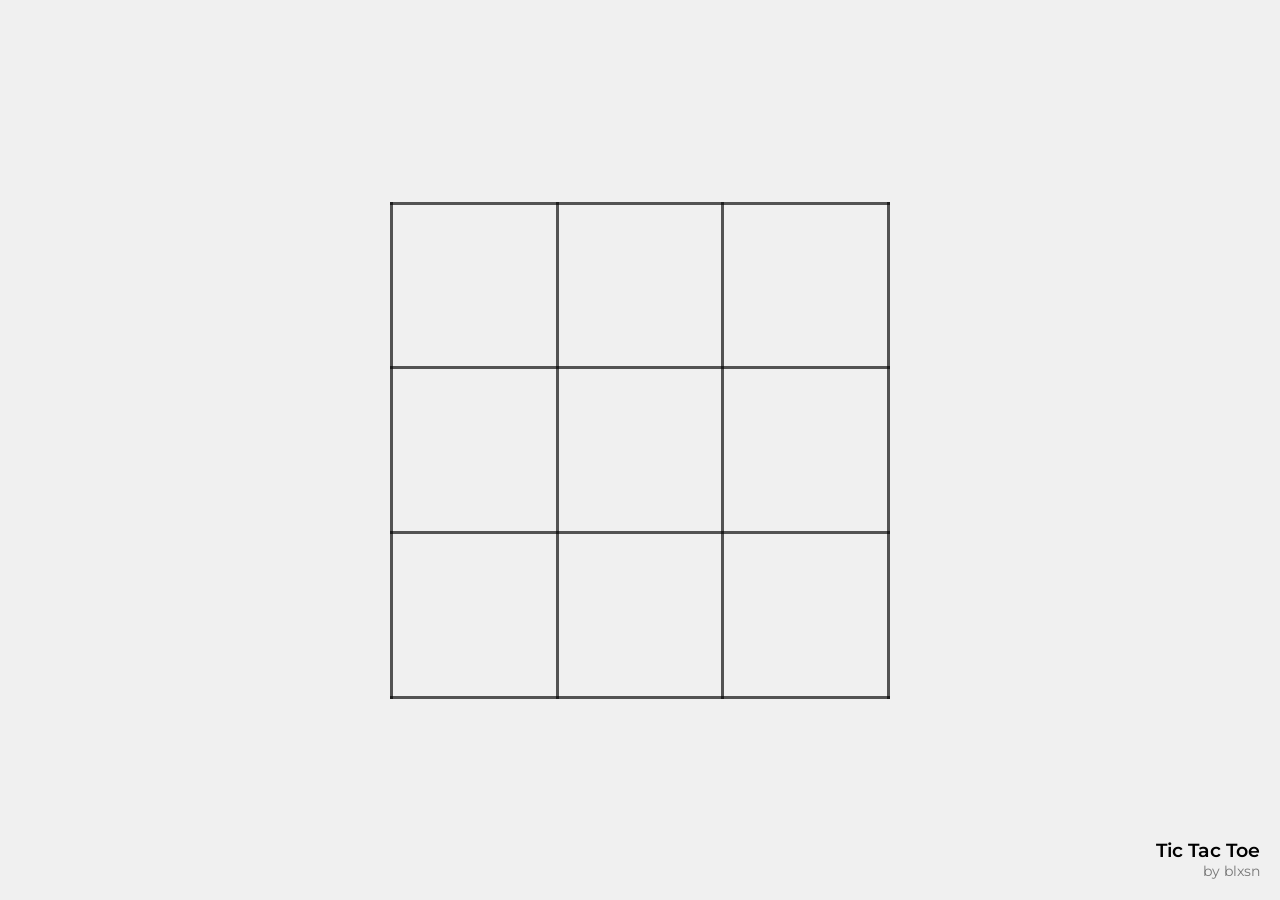
<file: index.html>
<!DOCTYPE html>
<html lang="en">
  <head>
    <meta charset="UTF-8" />
    <meta name="viewport" content="width=device-width, initial-scale=1.0" />
    <title>Tic Tac Toe</title>
    <link rel="stylesheet" href="style.css" />
    <link
      href="https://fonts.googleapis.com/css2?family=Montserrat:wght@400;600&display=swap"
      rel="stylesheet"
    />
  </head>
  <body>
    <main class="container">
      <table role="grid" aria-label="Tic Tac Toe Board">
        <tr>
          <td class="cell" id="0" role="button" tabindex="0"></td>
          <td class="cell" id="1" role="button" tabindex="0"></td>
          <td class="cell" id="2" role="button" tabindex="0"></td>
        </tr>
        <tr>
          <td class="cell" id="3" role="button" tabindex="0"></td>
          <td class="cell" id="4" role="button" tabindex="0"></td>
          <td class="cell" id="5" role="button" tabindex="0"></td>
        </tr>
        <tr>
          <td class="cell" id="6" role="button" tabindex="0"></td>
          <td class="cell" id="7" role="button" tabindex="0"></td>
          <td class="cell" id="8" role="button" tabindex="0"></td>
        </tr>
      </table>

      <div class="endgame hidden" aria-live="assertive">
        <div class="text message"></div>
        <button onclick="startGame()">Replay</button>
      </div>
    </main>

    <footer class="corner-label">
      <h1 class="title">Tic Tac Toe</h1>
      <p class="subtitle">by blxsn</p>
    </footer>

    <script src="script.js"></script>
  </body>
</html>
</file>
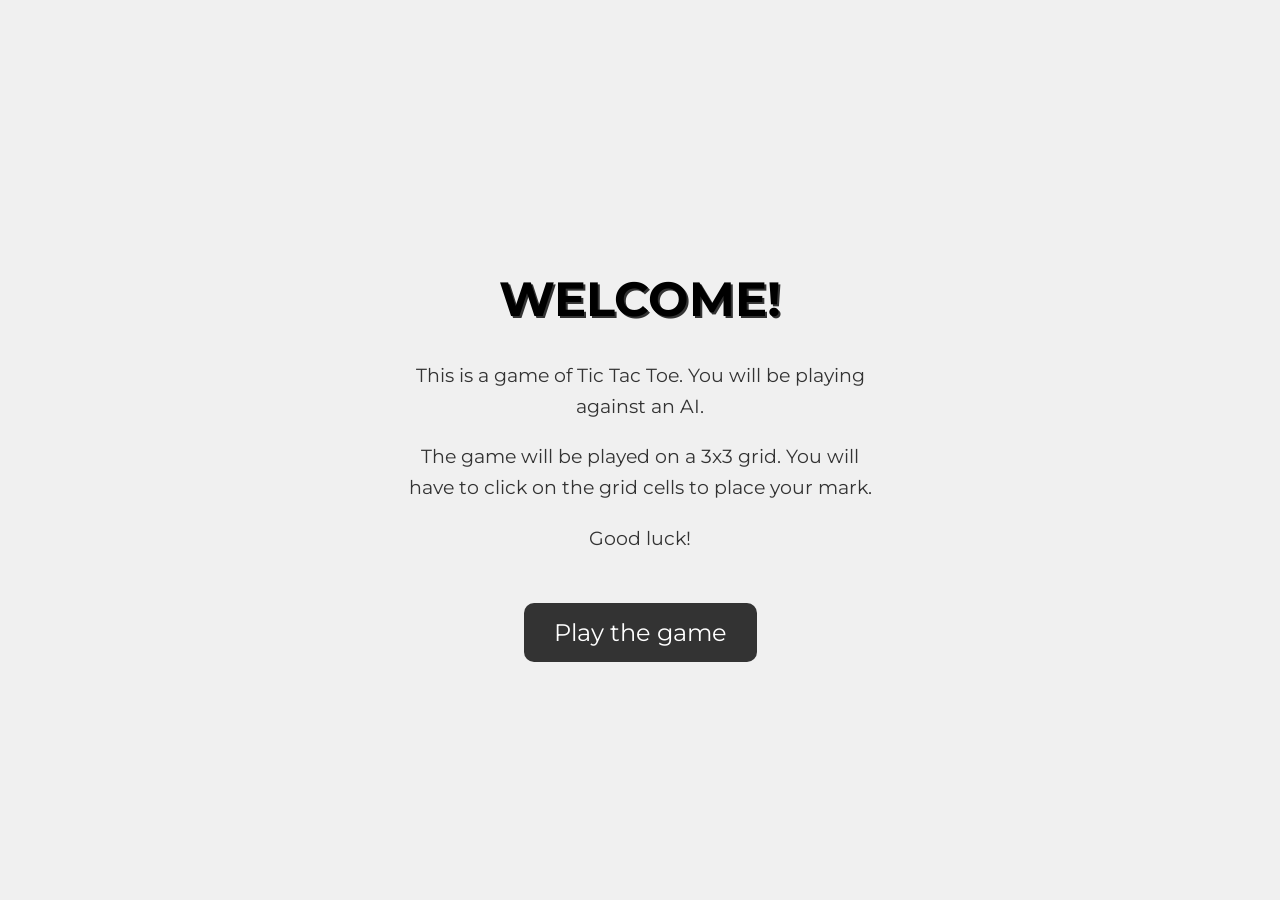
<file: intro.html>
<!DOCTYPE html>
<html lang="en">
  <head>
    <meta charset="UTF-8" />
    <meta name="viewport" content="width=device-width, initial-scale=1.0" />
    <title>Tic Tac Toe | AI</title>
    <link rel="stylesheet" href="intro.css" />
    <link
      href="https://fonts.googleapis.com/css2?family=Montserrat:ital,wght@0,100..900;1,100..900&display=swap"
      rel="stylesheet"
    />
  </head>
  <body>
    <div class="container">
      <h1>WELCOME!</h1>
      <p>This is a game of Tic Tac Toe. You will be playing against an AI.</p>
      <p>
        The game will be played on a 3x3 grid. You will have to click on the
        grid cells to place your mark.
      </p>
      <p>Good luck!</p>
      <a href="game.html">Play the game</a>
    </div>
  </body>
</html>
</file>
<file: style.css>
/* General Reset */
* {
  margin: 0;
  padding: 0;
  box-sizing: border-box;
}

/* Body */
body {
  font-family: "Montserrat", sans-serif;
  background-color: #f0f0f0;
  margin: 0;
  padding: 0;
  text-align: center;
  display: flex;
  justify-content: center;
  align-items: center;
  height: 100vh;
  position: relative;
}

/* Container */
.container {
  display: flex;
  justify-content: center;
  align-items: center;
  height: 100%;
  width: 100%;
  position: relative;
}

/* Table */
table {
  border-collapse: collapse;
  width: 90vw;
  max-width: 500px;
  aspect-ratio: 1;
}

/* Table Cell */
td {
  border: 3px solid rgba(0, 0, 0, 0.651); /* Reduced border thickness from 10px to 3px */
  width: 33.33%;
  height: 33.33%;
  text-align: center;
  vertical-align: middle;
  cursor: pointer;
  font-size: 5rem;
  transition: background-color 0.3s ease;
}

td:hover {
  background-color: rgba(0, 0, 0, 0.15);
}


/* End Game Modal */
.endgame {
  display: flex;
  flex-direction: column;
  justify-content: center;
  align-items: center;
  gap: 20px;
  position: absolute;
  top: 0;
  left: 0;
  width: 100vw;
  height: 100vh;
  background-color: rgba(0, 0, 0, 0.95);
  color: white;
  font-size: 2rem;
  font-family: Arial, sans-serif;
  animation: fadeIn 0.5s ease;
  z-index: 999;
  padding: 1rem;
}

.endgame .message {
  margin: 0;
  padding: 0;
  text-align: center;
}

.endgame button,
button {
  background-color: white;
  border: 2px solid black;
  border-radius: 8px;
  color: black;
  cursor: pointer;
  font-size: 1.2rem;
  font-family: Arial, sans-serif;
  padding: 0.5rem 1rem;
  text-align: center;
  transition: all 0.3s ease;
  box-shadow: 0 4px 6px rgba(0, 0, 0, 0.1);
  outline: none;
}

.endgame button:hover,
button:hover {
  background-color: black;
  color: white;
  transform: scale(1.05);
  box-shadow: 0 6px 8px rgba(0, 0, 0, 0.2);
}

.endgame button:focus,
button:focus {
  outline: 3px solid #0099ff;
  outline-offset: 2px;
}

/* Header Label in Bottom-Right */
.corner-label {
  position: fixed;
  bottom: 20px;
  right: 20px;
  text-align: right;
  font-family: "Montserrat", sans-serif;
  z-index: 1000;
}

.corner-label .title {
  font-size: 1.2rem;
  font-weight: 600;
  margin: 0;
  color: #000;
}

.corner-label .subtitle {
  font-size: 0.9rem;
  font-weight: 400;
  margin: 0;
  color: #777;
}

/* Keyframe Animation for Fade-in */
@keyframes fadeIn {
  from {
    opacity: 0;
  }
  to {
    opacity: 1;
  }
}
</file>
<file: intro.css>
/* styles.css */

/* General body styling */
body {
  font-family: "Montserrat", sans-serif;
  background-color: #f0f0f0;
  margin: 0;
  padding: 0;
  text-align: center;
  color: #333;
  display: flex;
  justify-content: center;
  align-items: center;
  height: 100vh;
}

/* Container to center all content */
.container {
  text-align: center;
}

/* Title styling */
h1 {
  font-size: 3em;
  color: #000000;
  text-shadow: 2px 2px #333;
}

/* Paragraph styling */
p {
  font-size: 1.2em;
  margin: 20px auto;
  width: 80%;
  max-width: 600px;
  line-height: 1.6;
}

/* Link styling */
a {
  display: inline-block;
  margin-top: 30px;
  padding: 15px 30px;
  font-size: 1.5em;
  color: #fff;
  background-color: #333;
  text-decoration: none;
  border-radius: 10px;
  transition: background-color 0.3s, color 0.3s;
}

a:hover {
  background-color: #fff;
  color: #333;
  border: 2px solid #333;
}
</file>
